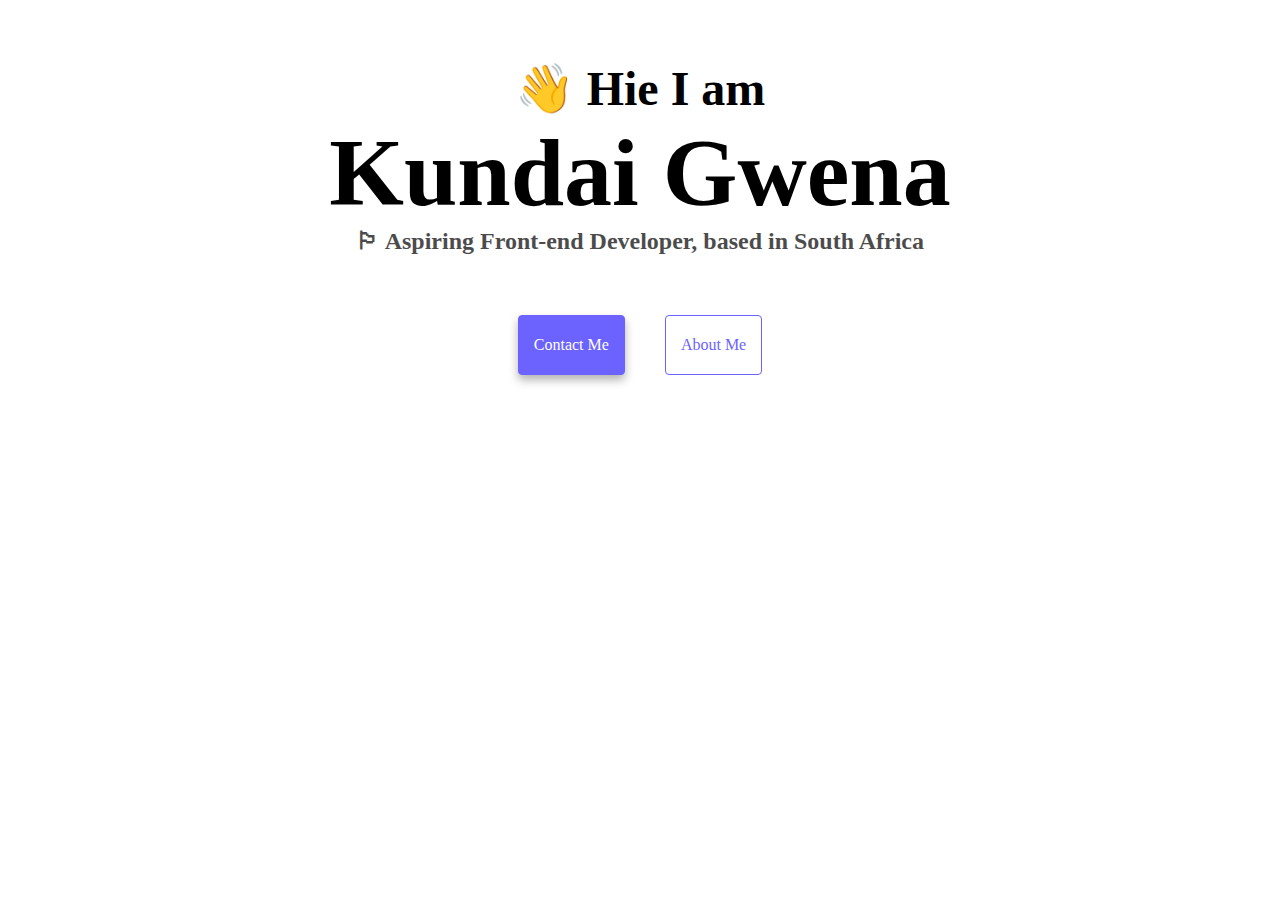
<file: index.html>
<!DOCTYPE html>
<html lang="en">
  <head>
    <meta charset="UTF-8" />
    <meta name="viewport" content="width=, initial-scale=1.0" />
    <title>Homework1</title>
    <link rel="stylesheet" href="style.css" />
  </head>
  <body>
    <h2>👋 Hie I am</h2>
    <h1>Kundai Gwena</h1>
    <h3>🏳 Aspiring Front-end Developer, based in South Africa</h3>
    <div class="details">
      <a href="contact.html" class="contact-link">Contact me</a>
      <a href="about.html" class="about-link">About me</a>
    </div>
  </body>
</html>
</file>
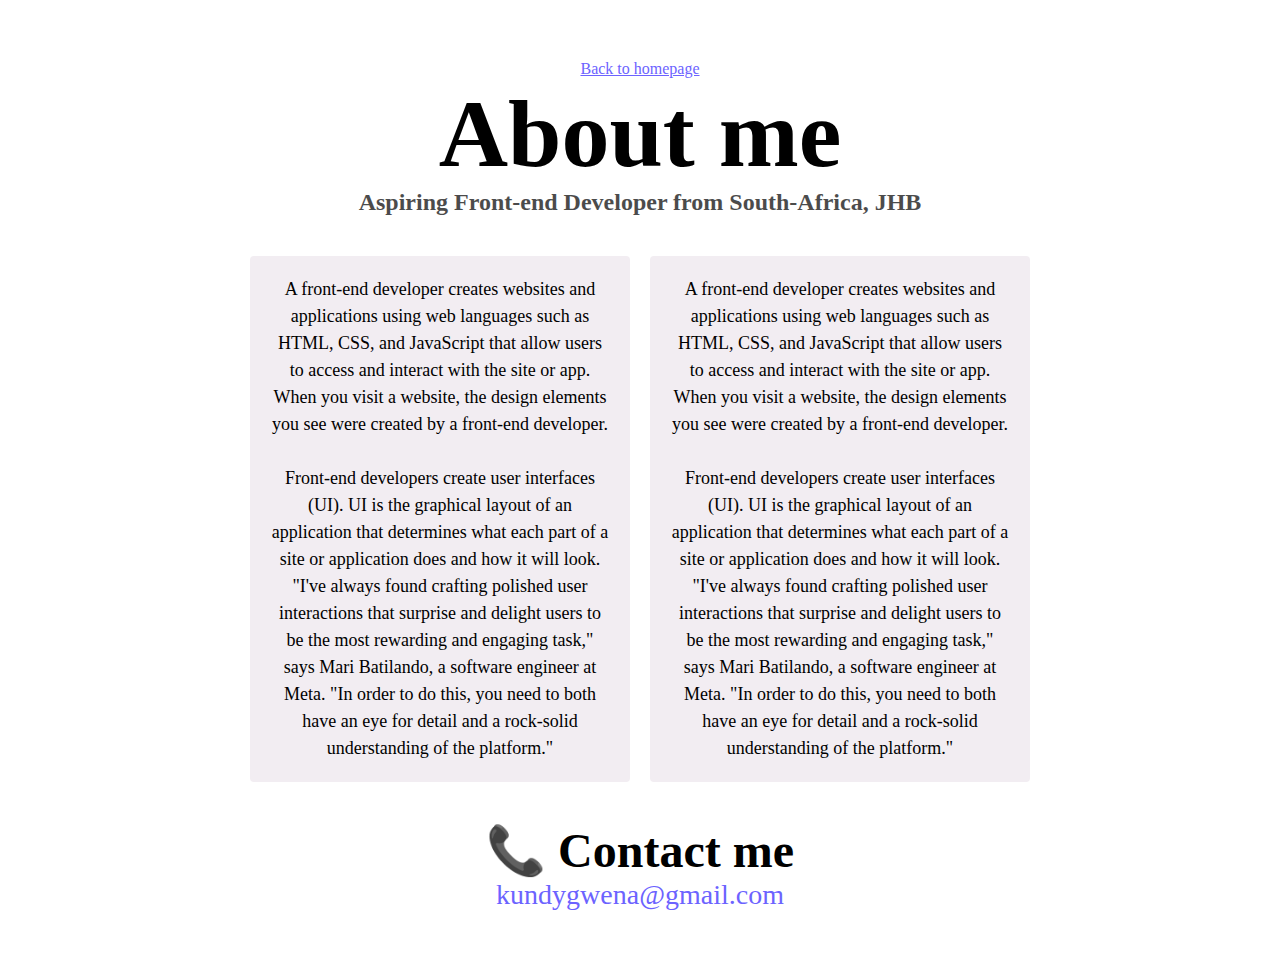
<file: about.html>
<!DOCTYPE html>
<html lang="en">
  <head>
    <meta charset="UTF-8" />
    <meta name="viewport" content="width=device-width, initial-scale=1.0" />
    <title>Document</title>
    <link rel="stylesheet" href="style.css" />
  </head>
  <body>
    <a href="index.html" class="homepage-link">Back to homepage</a>
    <h1>About me</h1>
    <h3>Aspiring Front-end Developer from South-Africa, JHB</h3>
    <div class="about-paragraphs">
      <p>
        A front-end developer creates websites and applications using web
        languages such as HTML, CSS, and JavaScript that allow users to access
        and interact with the site or app. When you visit a website, the design
        elements you see were created by a front-end developer.
        <br />
        <br />
        Front-end developers create user interfaces (UI). UI is the graphical
        layout of an application that determines what each part of a site or
        application does and how it will look. "I've always found crafting
        polished user interactions that surprise and delight users to be the
        most rewarding and engaging task," says Mari Batilando, a software
        engineer at Meta. "In order to do this, you need to both have an eye for
        detail and a rock-solid understanding of the platform."
      </p>
      <p>
        A front-end developer creates websites and applications using web
        languages such as HTML, CSS, and JavaScript that allow users to access
        and interact with the site or app. When you visit a website, the design
        elements you see were created by a front-end developer.
        <br />
        <br />
        Front-end developers create user interfaces (UI). UI is the graphical
        layout of an application that determines what each part of a site or
        application does and how it will look. "I've always found crafting
        polished user interactions that surprise and delight users to be the
        most rewarding and engaging task," says Mari Batilando, a software
        engineer at Meta. "In order to do this, you need to both have an eye for
        detail and a rock-solid understanding of the platform."
      </p>
    </div>
    <div class="contact">
      <h2>📞 Contact me</h2>
      <a href="mailto:kundygwena@gmail.com" class="email-link"
        >kundygwena@gmail.com</a
      >
    </div>
  </body>
</html>
</file>
<file: style.css>
body {
  display: block;
  margin: 60px auto;
  max-width: 800px;
}
h1,
h2,
h3 {
  text-align: center;
  margin: 0;
}

h1 {
  font-size: 96px;
}

h2 {
  font-size: 48px;
}

h3 {
  font-size: 24px;
  opacity: 0.7;
}

:root {
  --primary-colour: #6c63ff;
  --secondary-colour: white;
  --box-shadow: 0 5px 10px rgba(0, 0, 0, 0.3);
}

.details {
  display: flex;
  margin-top: 40px;
  justify-content: center;
}
.details a {
  margin: 20px;
  border-radius: 4px;
  padding: 20px 15px;
  text-decoration: none;
  text-transform: capitalize;
}
.contact-link {
  border: 1px solid var(--primary-colour);
  padding: 20px;
  background: var(--primary-colour);
  box-shadow: var(--box-shadow);
  color: var(--secondary-colour);
}
.about-link {
  border: 1px solid var(--primary-colour);
  padding: 20px;
  color: var(--primary-colour);
}
.homepage-link {
  color: var(--primary-colour);
  text-align: center;
  display: block;
}

.about-paragraphs {
  display: flex;
  margin: 30px 0;
}
.about-paragraphs p {
  margin: 10px;
}
.email-link {
  display: flex;
  justify-content: center;
  color: var(--primary-colour);
  font-size: 28px;
  text-decoration: none;
}
p {
  background: #f2edf2;
  padding: 20px;
  border-radius: 4px;
  font-size: 18px;
  line-height: 1.5;
  text-align: center;
}
</file>
